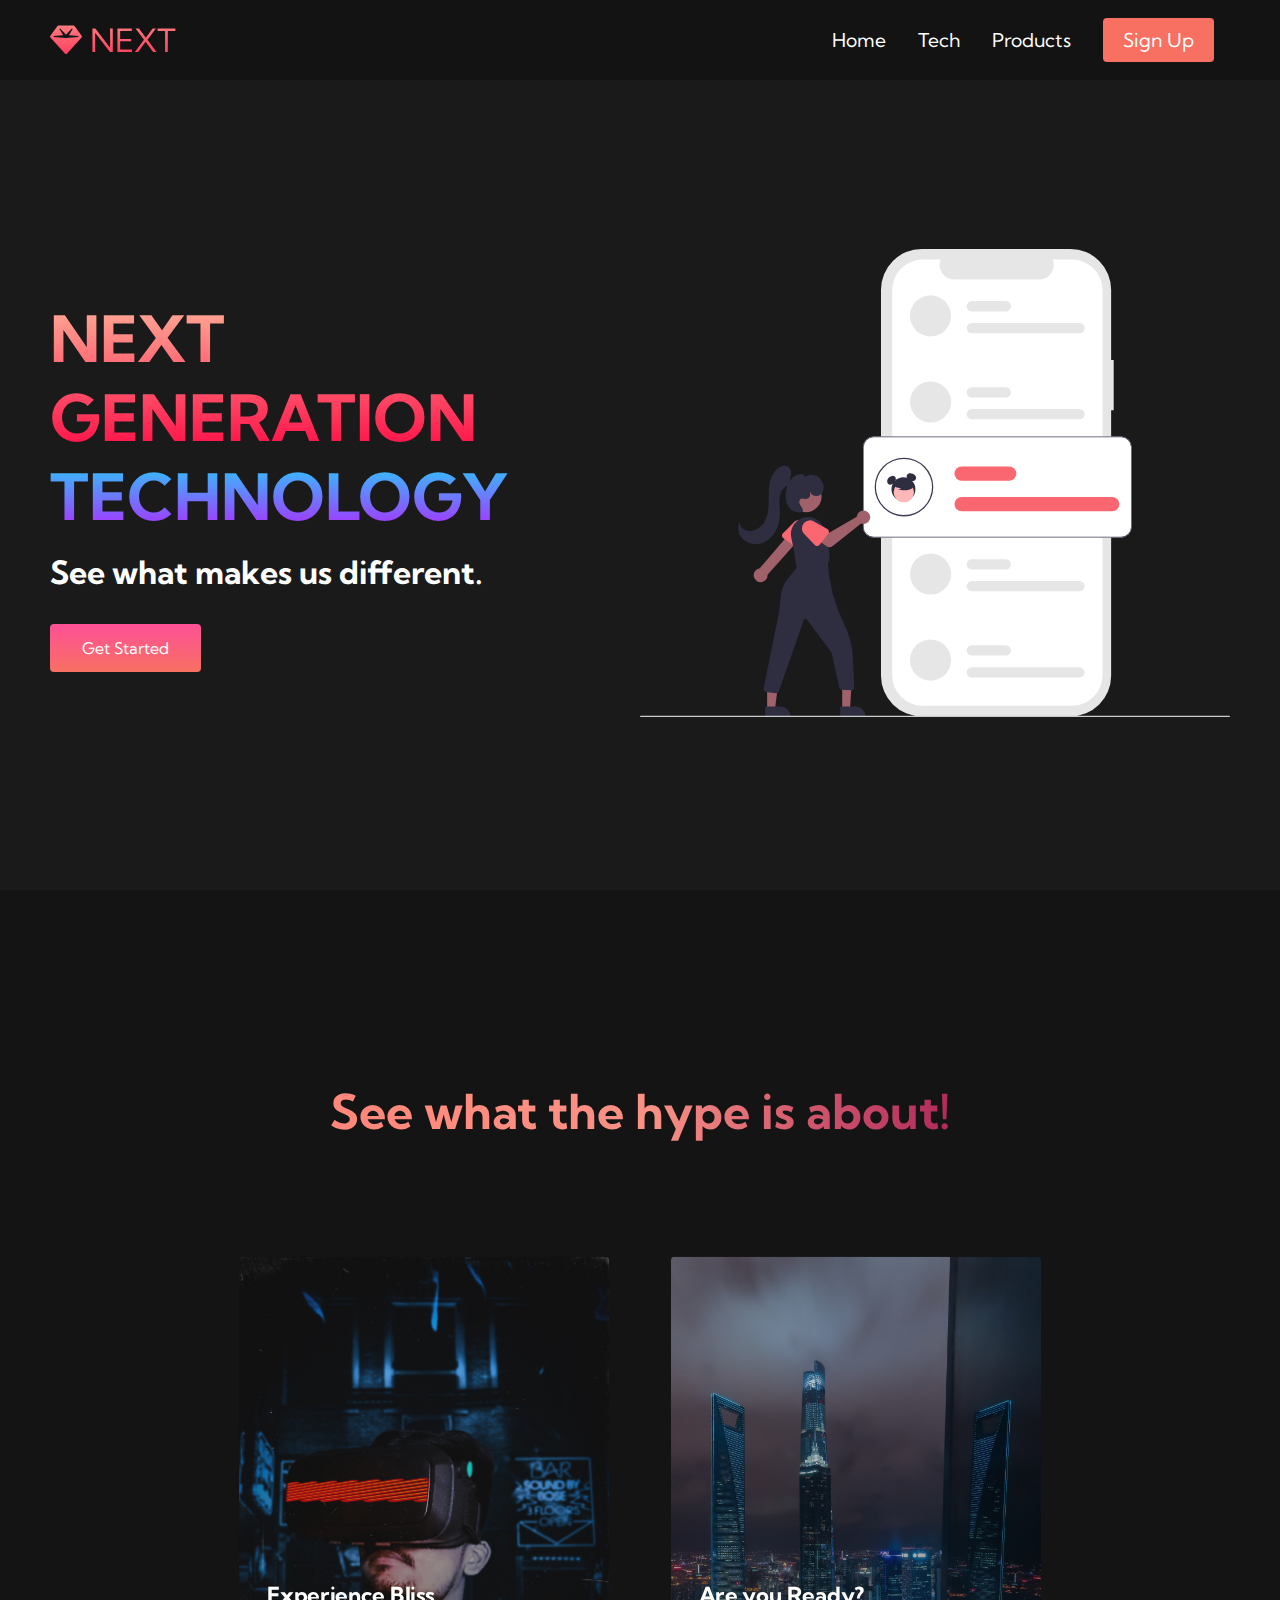
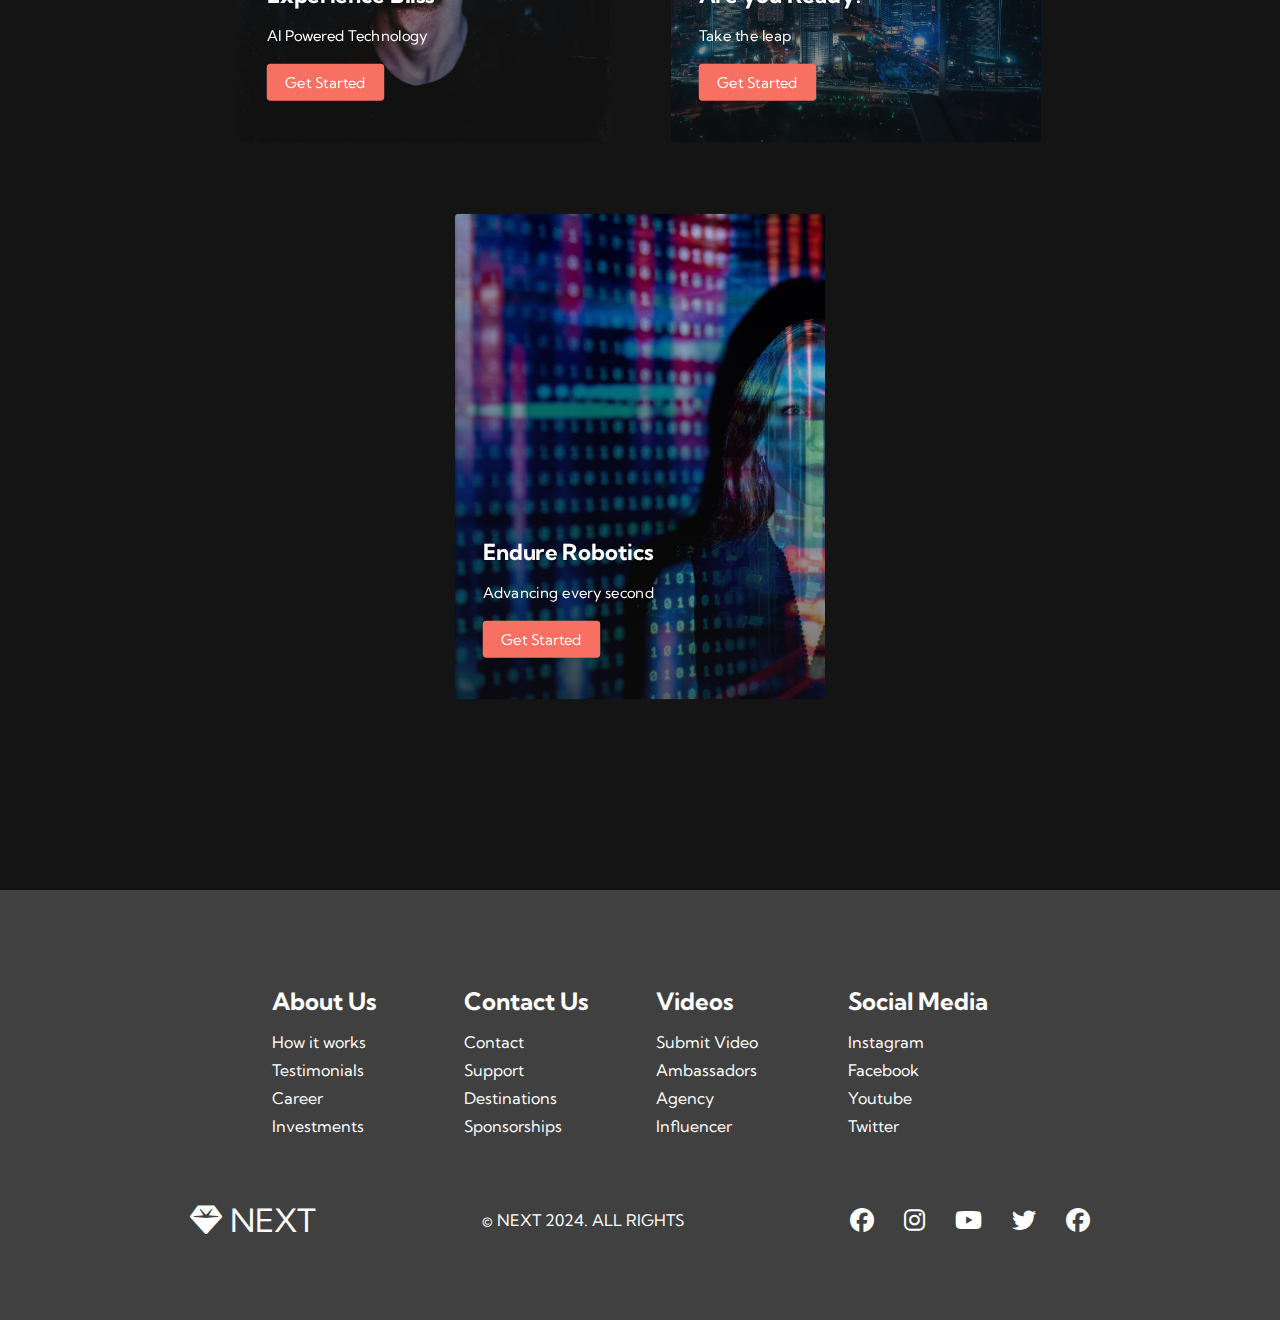
<file: Index.html>
<!DOCTYPE html>
<html lang="en">
<head>
    <meta charset="UTF-8">
    <meta name="viewport" content="width=device-width, initial-scale=1.0">
    <title>Portfolio Project
    </title>
    <link rel="stylesheet" href="Style.css">
    <link rel="stylesheet" href="https://cdnjs.cloudflare.com/ajax/libs/font-awesome/6.5.1/css/all.min.css">
    <link rel="preconnect" href="https://fonts.googleapis.com">
    <link rel="preconnect" href="https://fonts.gstatic.com" crossorigin>
    <link href="https://fonts.googleapis.com/css2?family=Kumbh+Sans:wght@400;700&display=swap" rel="stylesheet">
  </head>
<body>
  <!-- Navigation Section-->
    <nav class ='navbar'> 
      <div class="navbar__container">
        <a href="/" id="navbar__logo"><i class="fas fa-gem"></i>NEXT</a>
        <div class="navbar__toggle" id="mobile-menu">
          <SPAN class="bar"></SPAN>
          <SPAN class="bar"></SPAN>
          <SPAN class="bar"></SPAN>

        </div>
<ul class="navbar__menu">
    <li class="navbar__item">
        <a href="/" class="navbar__links">
          Home
        </a>
    </li>
    <li class="navbar__item">
        <a href="Tech.html" class="navbar__links">
          Tech
        </a>
    </li>
    <li class="navbar__item">
        <a href="/" class="navbar__links">
          Products
        </a>
    </li>
    <li class="navbar__btn">
        <a href="/" class="button">
          Sign Up
        </a>
    </li>
</ul>
    </div></nav>

    <!-- HERO section -->
    <div class="main">
      <div class="main__container">
        <div class="main__content">
          <h1> NEXT GENERATION</h1>
          <h2> TECHNOLOGY</h2>
          <p>See what makes us different.</p>
          <button class="main__btn"><a href="/">Get Started</a></button>
        </div>
        <div class="main__img--container"><img src="images/pic1.svg" alt="pic" id="main__img"></div>
      </div>
    </div>


    <!--Services-->
    <div class="services">
      <h1> See what the hype is about!</h1>
      <div class="services__container">
        <div class="services__card">
          <h2>Experience Bliss</h2>
          <p>AI Powered Technology</p>
          <button>Get Started</button>
      </div>
      <div class="services__card">
        <h2>Are you Ready?</h2>
        <p>Take the leap</p>
        <button>Get Started</button>
    </div>
    <div class="services__card">
      <h2>Endure Robotics</h2>
      <p>Advancing every second</p>
      <button>Get Started</button>
  </div>
  </div>
 </div>

 <!-- Footer Section-->
 <div class="footer__container">
  <div class="footer__links">
    <div class="footer__link--wrapper">
       <div class="footer__link--items">
        <h2>About Us</h2>
        <a href="/">How it works</a>
        <a href="/">Testimonials</a>
        <a href="/">Career</a>
        <a href="/">Investments</a>
       </div>
       <div class="footer__link--items">
        <h2>Contact Us</h2>
        <a href="/">Contact</a>
        <a href="/">Support</a>
        <a href="/">Destinations</a>
        <a href="/">Sponsorships</a>
      </div>
    </div>
    <div class="footer__link--wrapper">
      <div class="footer__link--items">
       <h2>Videos</h2>
       <a href="/">Submit Video</a>
       <a href="/">Ambassadors</a>
       <a href="/">Agency</a>
       <a href="/">Influencer</a> 
      </div>
      <div class="footer__link--items">
       <h2> Social Media</h2>
       <a href="/">Instagram</a>
       <a href="/">Facebook</a>
       <a href="/">Youtube</a>
       <a href="/">Twitter</a>
     </div>
   </div>
  </div>
<div class="social__media">
  <div class="social__media--wrap">
    <div class="footer__logo">
      <a href="/" id="footer__logo"><i class="fas fa-gem"></i>NEXT</a>
    </div>
    <p class="website__rights"> © NEXT 2024. ALL RIGHTS</p>
    <div class="social__icons">
      <a href="/" class="social__icon--link" target="_blank">
        <i class="fab fa-facebook"></i>
      </a>
      <a href="/" class="social__icon--link" target="_blank">
        <i class="fab fa-instagram"></i>
      </a>
      <a href="/" class="social__icon--link" target="_blank">
        <i class="fab fa-youtube"></i>
      </a>
      <a href="/" class="social__icon--link" target="_blank">
        <i class="fab fa-twitter"></i>
      </a>
      <a href="/" class="social__icon--link" target="_blank">
        <i class="fab fa-facebook"></i>
      </a></div>
    
    
    
    
    </div>
  </div>
</div>
    <script src='Script.js'></script>
</body>
</html>
</file>
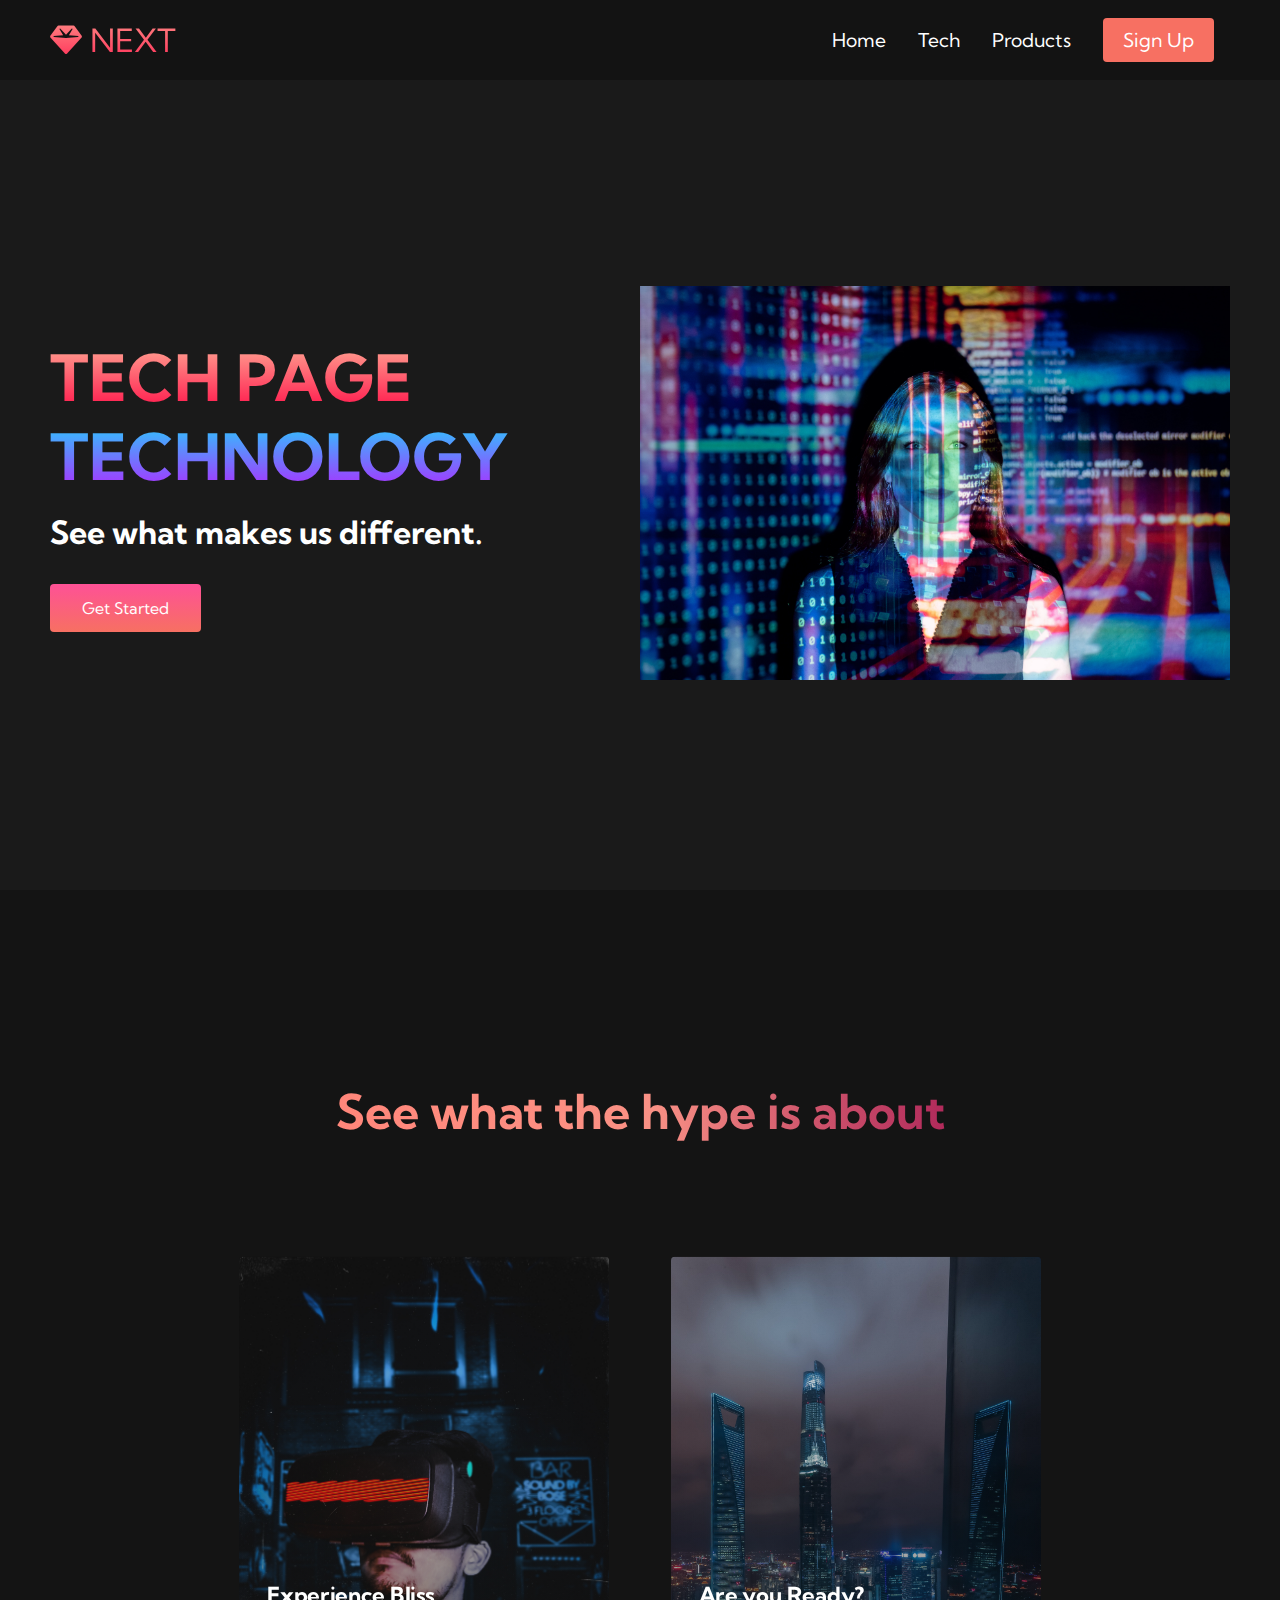
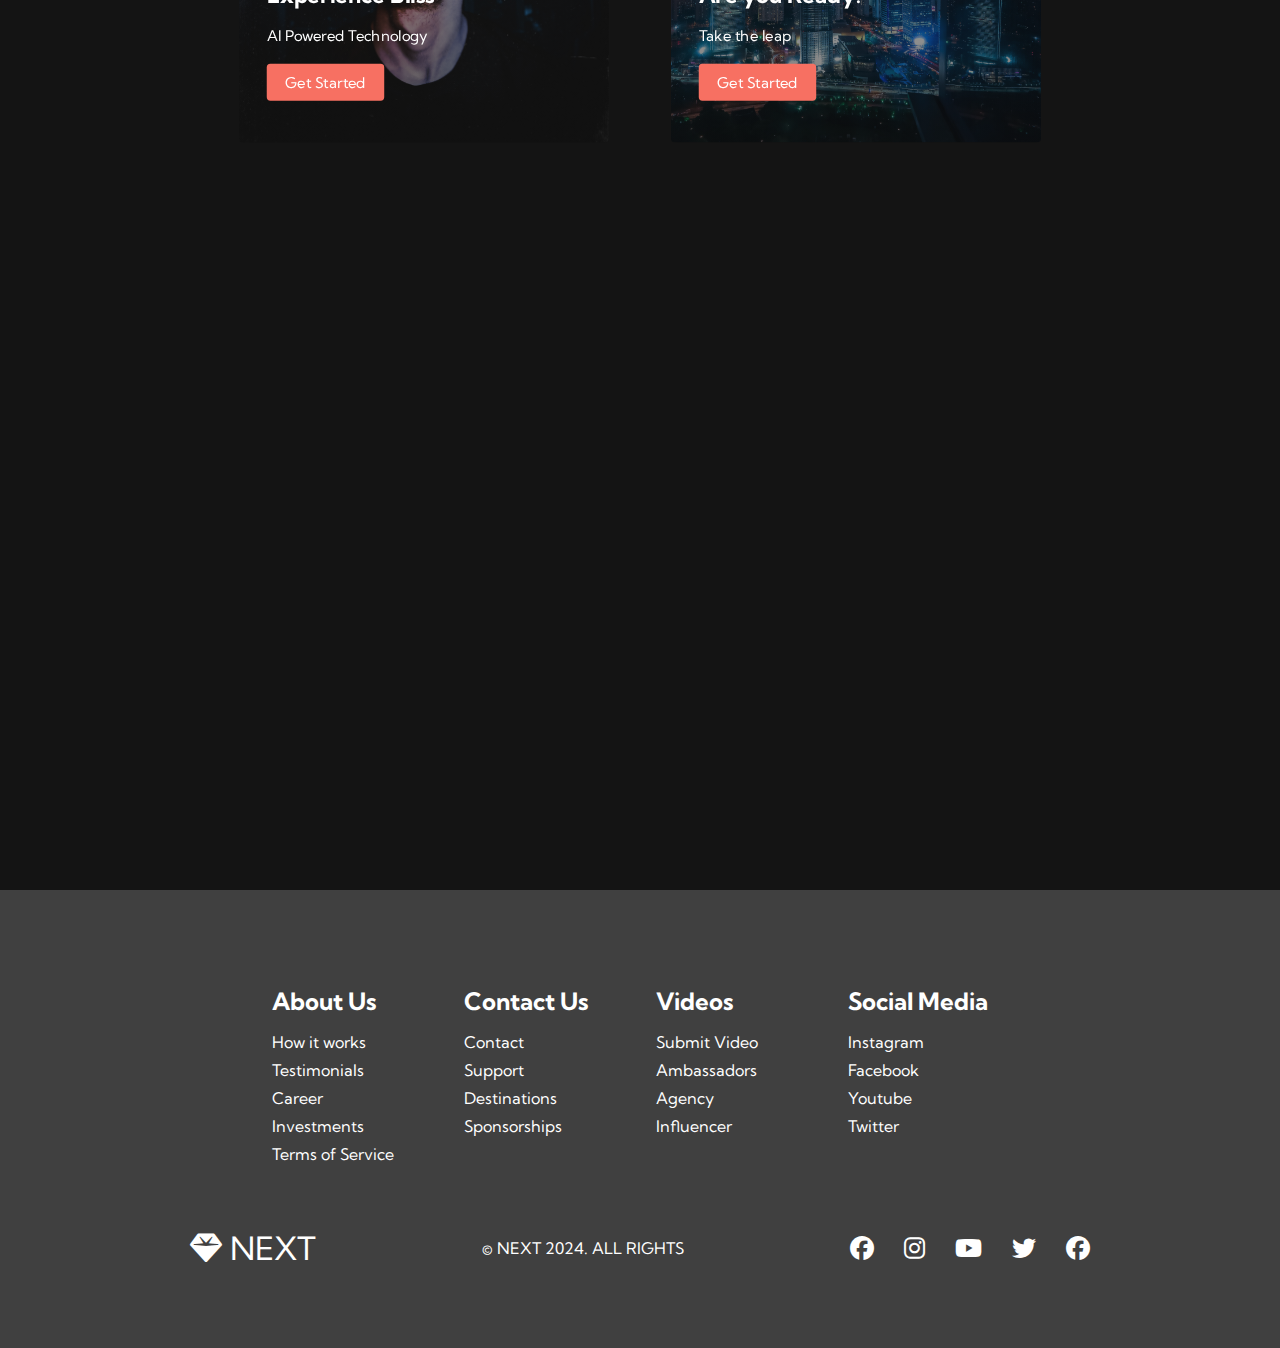
<file: Tech.html>
<!DOCTYPE html>
<html lang="en">
<head>
    <meta charset="UTF-8">
    <meta name="viewport" content="width=device-width, initial-scale=1.0">
    <title>Portfolio Project
    </title>
    <link rel="stylesheet" href="Style.css">
    <link rel="stylesheet" href="https://cdnjs.cloudflare.com/ajax/libs/font-awesome/6.5.1/css/all.min.css">
    <link rel="preconnect" href="https://fonts.googleapis.com">
    <link rel="preconnect" href="https://fonts.gstatic.com" crossorigin>
    <link href="https://fonts.googleapis.com/css2?family=Kumbh+Sans:wght@400;700&display=swap" rel="stylesheet">
  </head>
<body>
  <!-- Navigation Section-->
    <nav class ='navbar'> 
      <div class="navbar__container">
        <a href="/" id="navbar__logo"><i class="fas fa-gem"></i>NEXT</a>
        <div class="navbar__toggle" id="mobile-menu">
          <SPAN class="bar"></SPAN>
          <SPAN class="bar"></SPAN>
          <SPAN class="bar"></SPAN>

        </div>
<ul class="navbar__menu">
    <li class="navbar__item">
        <a href="/" class="navbar__links">
          Home
        </a>
    </li>
    <li class="navbar__item">
        <a href="Tech.html" class="navbar__links">
          Tech
        </a>
    </li>
    <li class="navbar__item">
        <a href="/" class="navbar__links">
          Products
        </a>
    </li>
    <li class="navbar__btn">
        <a href="/" class="button">
          Sign Up
        </a>
    </li>
</ul>
    </div></nav>

    <!-- HERO section -->
    <div class="main">
      <div class="main__container">
        <div class="main__content">
          <h1> TECH PAGE</h1>
          <h2> TECHNOLOGY</h2>
          <p>See what makes us different.</p>
          <button class="main__btn"><a href="/">Get Started</a></button>
        </div>
        <div class="main__img--container"><img src="images/pic4.jpg" alt="pic" id="main__img"></div>
      </div>
    </div>


    <!--Services-->
    <div class="services">
      <h1> See what the hype is about</h1>
      <div class="services__container">
        <div class="services__card">
          <h2>Experience Bliss</h2>
          <p>AI Powered Technology</p>
          <button>Get Started</button>
      </div>
      <div class="services__card">
        <h2>Are you Ready?</h2>
        <p>Take the leap</p>
        <button>Get Started</button>
    </div>
  </div>
 </div>

 <!-- Footer Section-->
 <div class="footer__container">
  <div class="footer__links">
    <div class="footer__link--wrapper">
       <div class="footer__link--items">
        <h2>About Us</h2>
        <a href="/">How it works</a>
        <a href="/">Testimonials</a>
        <a href="/">Career</a>
        <a href="/">Investments</a>
        <a href="/">Terms of Service</a>
       </div>
       <div class="footer__link--items">
        <h2>Contact Us</h2>
        <a href="/">Contact</a>
        <a href="/">Support</a>
        <a href="/">Destinations</a>
        <a href="/">Sponsorships</a>
      </div>
    </div>
    <div class="footer__link--wrapper">
      <div class="footer__link--items">
       <h2>Videos</h2>
       <a href="/">Submit Video</a>
       <a href="/">Ambassadors</a>
       <a href="/">Agency</a>
       <a href="/">Influencer</a>
      </div>
      <div class="footer__link--items">
       <h2> Social Media</h2>
       <a href="/">Instagram</a>
       <a href="/">Facebook</a>
       <a href="/">Youtube</a>
       <a href="/">Twitter</a>
     </div>
   </div>
  </div>
<div class="social__media">
  <div class="social__media--wrap">
    <div class="footer__logo">
      <a href="/" id="footer__logo"><i class="fas fa-gem"></i>NEXT</a>
    </div>
    <p class="website__rights"> © NEXT 2024. ALL RIGHTS</p>
    <div class="social__icons">
      <a href="/" class="social__icon--link" target="_blank">
        <i class="fab fa-facebook"></i>
      </a>
      <a href="/" class="social__icon--link" target="_blank">
        <i class="fab fa-instagram"></i>
      </a>
      <a href="/" class="social__icon--link" target="_blank">
        <i class="fab fa-youtube"></i>
      </a>
      <a href="/" class="social__icon--link" target="_blank">
        <i class="fab fa-twitter"></i>
      </a>
      <a href="/" class="social__icon--link" target="_blank">
        <i class="fab fa-facebook"></i>
      </a></div>
    
    
    
    
    </div>
  </div>
</div>
    <script src='Script.js'></script>
</body>
</html>
</file>
<file: Style.css>
* {
    box-sizing: border-box;
    margin: 0;
    padding: 0;
    font-family: 'kumbh Sans', sans-serif;
}

.navbar {
    background-color: #131313;
    height:80px;
    display:flex;
    justify-content: center;
    align-items: center;
    font-size: 1.2rem;
    position: sticky;
    top: 0;
    z-index: 999;
}

.navbar__container {
    display: flex;
    justify-content: space-between;
    height:80px;
    z-index: 1;
    width: 100%;
    max-width: 1300px;
    margin: 0 auto;
    padding: 0 50px;
}

#navbar__logo {
background-color: #ff8177;
background-image: linear-gradient(to top, #ff0844 0%, #ffb199 100%);
background-size: 100%;
-webkit-background-clip: text;
-moz-background-clip: text;
-webkit-text-fill-color: transparent;
-moz-text-fill-color: transparent;
display: flex;
align-items: center;
cursor: pointer;
text-decoration: none;
font-size: 2rem;
}

.fa-gem {
    margin-right: 0.5rem;
}

.navbar__menu {
    display: flex;
    align-items: center;
    list-style: none;
    text-align: center;
}

.navbar__item {
    height: 80px;
}

.navbar__links {
    color: #fff;
    display: flex;
    align-items: center;
    justify-content: center;
    text-decoration: none;
    padding: 0 1rem;
    height: 100%;
}

.navbar__btn {
display: flex;
justify-content: center;
align-items: center;
padding: 0 1rem;
width: 100%;
}

.button {
    display: flex;
    justify-content: center;
    align-items: center;
    text-decoration: none;
    padding: 10px 20px ;
    height: 100%;
    width: 100%;
    border: none;
    outline: none;
    border-radius: 4px;
    background-color: #f77062;
    color: #fff;
}

.button:hover {
    background-color: #4837ff;
    transition: all 0.3s ease;
}

.navbar__links:hover {
    color: #f77062;
    transition: all 0.3s ease;
}

@media screen and (max-width: 960px) {
    .navbar__container {
        display: flex;
        justify-content: space-between;
        height: 80px;
        z-index: 1;
        width: 100%;
        max-width: 1300px;
        padding: 0;
    }

    .navbar__menu {
        display: grid;
        grid-template-columns: auto;
        margin: 0;
        width: 100%;
        position: absolute;
        top: -1000px;
        opacity: 0;
        transition: all 0.5s ease;
        height: 50vh;
        z-index: -1;
    }

    .navbar__menu.active {
        background-color: #131313;
        top: 100%;
        opacity: 1;
        transition: all 0.5s ease;
        z-index: 99;
        height: 50vh;
        font-size: 1.6rem;
    }

    #navbar__logo {
        padding-left: 25px;
    }

    .navbar__toggle .bar {
        width: 25px;
        height: 3px;
        margin: 5px auto;
        transition: all 0.5s ease-in-out;
        background-color: #fff;

    }

    .navbar__item {
        width: 100%;
    }

    .navbar__links {
        text-align: center;
        padding: 2rem;
        width: 100%;
        display: table;
    }

    #mobile-menu {
        position: absolute;
        top: 20%;
        right: 5%;
        transform: translate(5%, 20%);
    }

    .navbar__btn {
        padding-bottom: 2rem;

    }

    .button {
        display: flex;
        justify-content: center;
        align-items: center;
        width: 80%;
        height: 80px;
        margin: 0;
    }

    .navbar__toggle .bar {
        display: block;
        cursor: pointer;
    }

    #mobile-menu.is-active .bar:nth-child(2) {
        opacity: 0;
    }

    #mobile-menu.is-active .bar:nth-child(1) {
        transform: translateY(8px) rotate(45deg);
    }

    #mobile-menu.is-active .bar:nth-child(3) {
        transform: translateY(-8px) rotate(-45deg);
    }
}

/* Hero Section */


.main {
    background-color: #1a1a1a;
}

.main__container {
    display: grid;
    grid-template-columns: 1fr 1fr;
    align-items: center;
    justify-self: center;
    margin: 0 auto;
    height: 90vh;
    background-color: #1a1a1a;
    z-index: 1;
    width: 100%;
    max-width: 1300px;
    padding: 0 50px;
}

.main__container h1 {
    font-size: 4rem;
    background-color: #ff8177;
    background-image: linear-gradient(to top, #ff0844 0%, #ffb199 100%);
    background-size: 100%;
    -webkit-background-clip: text;
    -moz-background-clip: text;
    -webkit-text-fill-color: transparent;
    -moz-text-fill-color: transparent;
}

.main__content h2 {
    font-size: 4rem;
    background-color: #ff8177;
    background-image: linear-gradient(to top, #b721ff 0%, #21d4fd 100%);
    background-size: 100%;
    -webkit-background-clip: text;
    -moz-background-clip: text;
    -webkit-text-fill-color: transparent;
    -moz-text-fill-color: transparent;
}

.main__content p {
    margin-top: 1rem;
    font-size: 2rem;
    font-weight: 700;
    color:#fff;
}

.main__btn {
    font-size: 1rem;
    background-image: linear-gradient(to top, #f77062 0%, #fe5196 100%);
    padding: 14px 32px;
    border: none;
    border-radius: 4px;
    color: #fff;
    margin-top: 2rem;
    cursor: pointer;
    position: relative; 
    transition: all 0.35s;
    outline: none;

}

.main__btn a {
    position: relative;
    z-index: 2;
    color: #fff;
    text-decoration: none;
}

.main__btn::after {
    position: absolute;
    content: '';
    top: 0;
    left: 0;
    width: 0;
    height: 100%;
    background-color: #4837ff;
    transition: all 0.35s;
    border-radius: 4px;
    
}

.main__btn:hover {
    color: #fff;
}

.main__btn:hover:after {
    width: 100%;
}

.main__img--container {
    text-align: center;
}

#main__img {
    height: 100%;
    width: 100%;
}

/*Mobile Responsivw */ 

@media screen and (max-width: 768px) {
    .main__container {
        display: grid;
        grid-template-columns: auto;
        align-items: center;
        justify-self: center;
        width: 100%;
        margin: 0 auto;
        height: 90vh;
    }

    .main__content {
        text-align: center;
        margin-bottom: 4rem;

    }

    .main__content h1 {
        font-size: 2.5rem;
        margin-top: 2rem;
    }

    .main__content h2 {
        font-size: 3rem;

    }

    .main__content p {
        margin-top: 1rem;
        font-size: 1.5rem;
    }
}

@media screen and (max-width: 480px) {

    .main__content h1 {
        font-size: 2rem;
        margin-top: 3rem;
    }

    .main__content h2 {
        font-size: 2rem;

    }

    .main__content p {
        margin-top: 2rem;
        font-size: 1.5rem;
    }
    
    .main__btn {
        padding: 12px 36px;
        margin: 2.5rem 0;
    }
}


/* Services Section CSS */

.services {
    background-color: #141414;
    display: flex;
    flex-direction: column;
    align-items: center;
    height: 90vh;
}

.services h1 {
    background-color: #ff8177;
    background-image: linear-gradient(
        to right,
         #ff8177 0%,
          #ff867a 0%,
           #ff8c7f 21%,
            #f99185 52%,
             #cf556c 78%,
              #b12a5b 100%);
    background-size: 100%;
    margin-top: 3rem;
    margin-bottom: 5rem;
    font-size: 2.5rem;
    -webkit-background-clip: text;
    -moz-background-clip: text;
    -webkit-text-fill-color: transparent;
    -moz-text-fill-color: transparent;
}

.services__container {
    display: flex;
    justify-content: center;
    flex-wrap: wrap;
}

.services__card {
    margin: 1rem;
    height: 525px;
    width: 400px;
    border-radius: 4px;
    background-image: linear-gradient(to bottom, rgba(0,0,0,0) 0%, rgba(17,17,17,0.6) 100%), url('/images/pic2.jpg') ;
    background-size: cover;
    position: relative;
    color: #fff;
}

.services__card:nth-child(2) {
    background-image: linear-gradient(to bottom, rgba(0,0,0,0) 0%, rgba(17,17,17,0.6) 100%), url('/images/pic3.jpg') ;
    
}
.services__card:nth-child(3) {
    background-image: linear-gradient(to bottom, rgba(0,0,0,0) 0%, rgba(17,17,17,0.6) 100%), url('/images/pic4.jpg') ;
}
.services h2 {
    position: absolute;
    top:350px;
    left: 30px;

}

.services__card p {
    position:absolute;
    top:400px;
    left: 30px;
}

.services__card button {
    color: #fff;
    padding: 10px 20px;
    border: none;
    outline: none;
    border-radius: 4px;
    background: #f77062;
    position:absolute;
    top: 440px;
    left:30px;
    font-size: 1rem;
    cursor: pointer;
}

.services__card:hover {
    transform: scale(1.075);
    transition: 0.2s ease-in;
    cursor: pointer;
}

 .services__card:not(:hover) {
    transform: scale(0.925);
    transition: 0.2s ease-out;
    
} 


    



@media screen and (max-width: 1295px) {
 .services {
    height: 1600px;
 }

 .services h1 {
    font-size: 3rem;
    margin-top: 12rem;
 }
}

@media screen and (max-width: 863px) {
    .services {
       height: 2200px;
       text-align: center;
    }
}




@media screen and (max-width: 480px) {
.services {
    height: 2000px
}

.services h1 {
    font-size: 1.6rem;
    margin: 1.5rem;

}

.services__card {
    width: 300px
}
}

/* Footer Css */

.footer__container {
    background-color: #404040;
    padding: 5rem 0;
    display: flex;
    flex-direction:column;
    justify-content: center;
    align-items: center;

}
#footer__logo {
    color: #fff;
    display: flex;
    align-items: center;
    cursor: pointer;
    text-decoration: none;
    font-size: 2rem;

}

.footer__links {
    width:100%;
    max-width: 1000px;
    display: flex;
    justify-content: center;
}

.footer__link--wrapper {
    display: flex;
}

.footer__link--items {
    display: flex;
    flex-direction: column;
    align-items: flex-start;
    margin: 16px;
    text-align: left;
    width: 160px;
    box-sizing: border-box;
}

.footer__link--items h2 {
    margin-bottom: 16px;
}

.footer__link--items > h2 {
    color: #fff;
}

.footer__link--items a {
    color: #fff;
    text-decoration: none;
    margin-bottom: 0.5rem;
}

.footer__link--items a:hover {
    color: #e9e9e9;
    transition:0.3s ease-out;
}
/*Social Icons */
.social__icon--link {
    color: #fff;
    font-size: 24px;
}

.social__media {
    max-width: 1000px;
    width: 100%;
}

.social__media--wrap {
    display: flex;
    justify-content: space-between;
    align-items: center;
    width: 90%;
    max-width: 1000px;
    margin: 40px auto 0 auto;
}

.social__icons {
    display: flex;
    justify-content:space-between;
    align-items: center;
    width: 240px;
}

.social__logo {
    color: #fff;
    justify-self: flex-start;
    margin-left: 20px;
    cursor:pointer;
    text-decoration: none;
    font-size: 2rem;
    display: flex;
    align-items: center;
    margin-bottom: 16px;
}

.website__rights {
    color: #fff;
}

@media screen and (max-width: 820px) {

    
    .footer__links {
        padding-top: 2rem;
    }

    #footer__logo {
        margin-bottom: 2rem;
    }
    .website__rights {
        margin-bottom: 2rem;
    }

    .footer__link--wrapper {
        flex-direction: column;
    }

    .social__media--wrap {
        flex-direction: column;
    }
}

@media screen and (max-width: 480px) {
    .footer__link--items {
        margin: 0;
        padding: 10px;
        width: 100%;
    }
}
</file>
